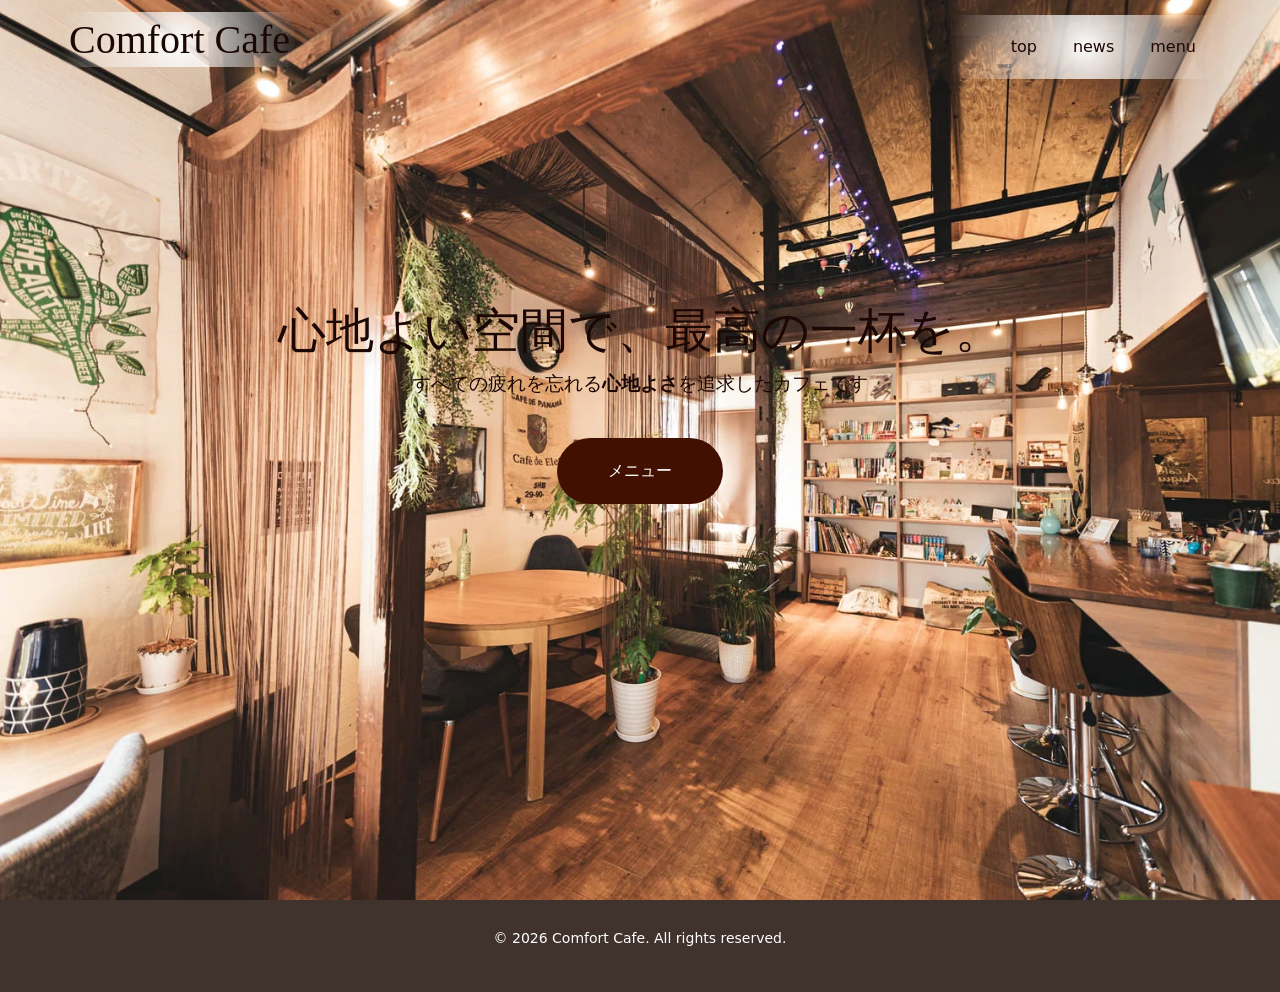
<file: index.html>
<!DOCTYPE html>
<html lang="ja">
<head>
    <meta charset="UTF-8">
    <meta name="viewport" content="width=device-width, initial-scale=1.0">  
    <link rel="stylesheet" href="css/style.css">
    <link rel="stylesheet" href="css/bootstrap.min.css">
    <title>Comfort Cafe</title>
</head>
  <body>
   <div id="top">
      <header>
        <h1 class="heading">
            <a href="index.html">Comfort Cafe</a>
        </h1>
        <nav>
            <ul class="main-nav">
                <li><a href="index.html">top</a></li>
                <li><a href="news.html">news</a></li>
                <li><a href="menu.html">menu</a></li>
            </ul>
        </nav>
      </header>
    
     <div class="main-visual">
        <h2 class="main-title">心地よい空間で、最高の一杯を。</h2>
        <p>すべての疲れを忘れる<b>心地よさ</b>を追求したカフェです</p>
        <a class="btn" href="menu.html">メニュー</a>
     </div>
   </div>
   
   <footer>
      <p><small>&copy; 2026 Comfort Cafe. All rights reserved.</small></p>
   </footer>
 </body>
</html>
</file>
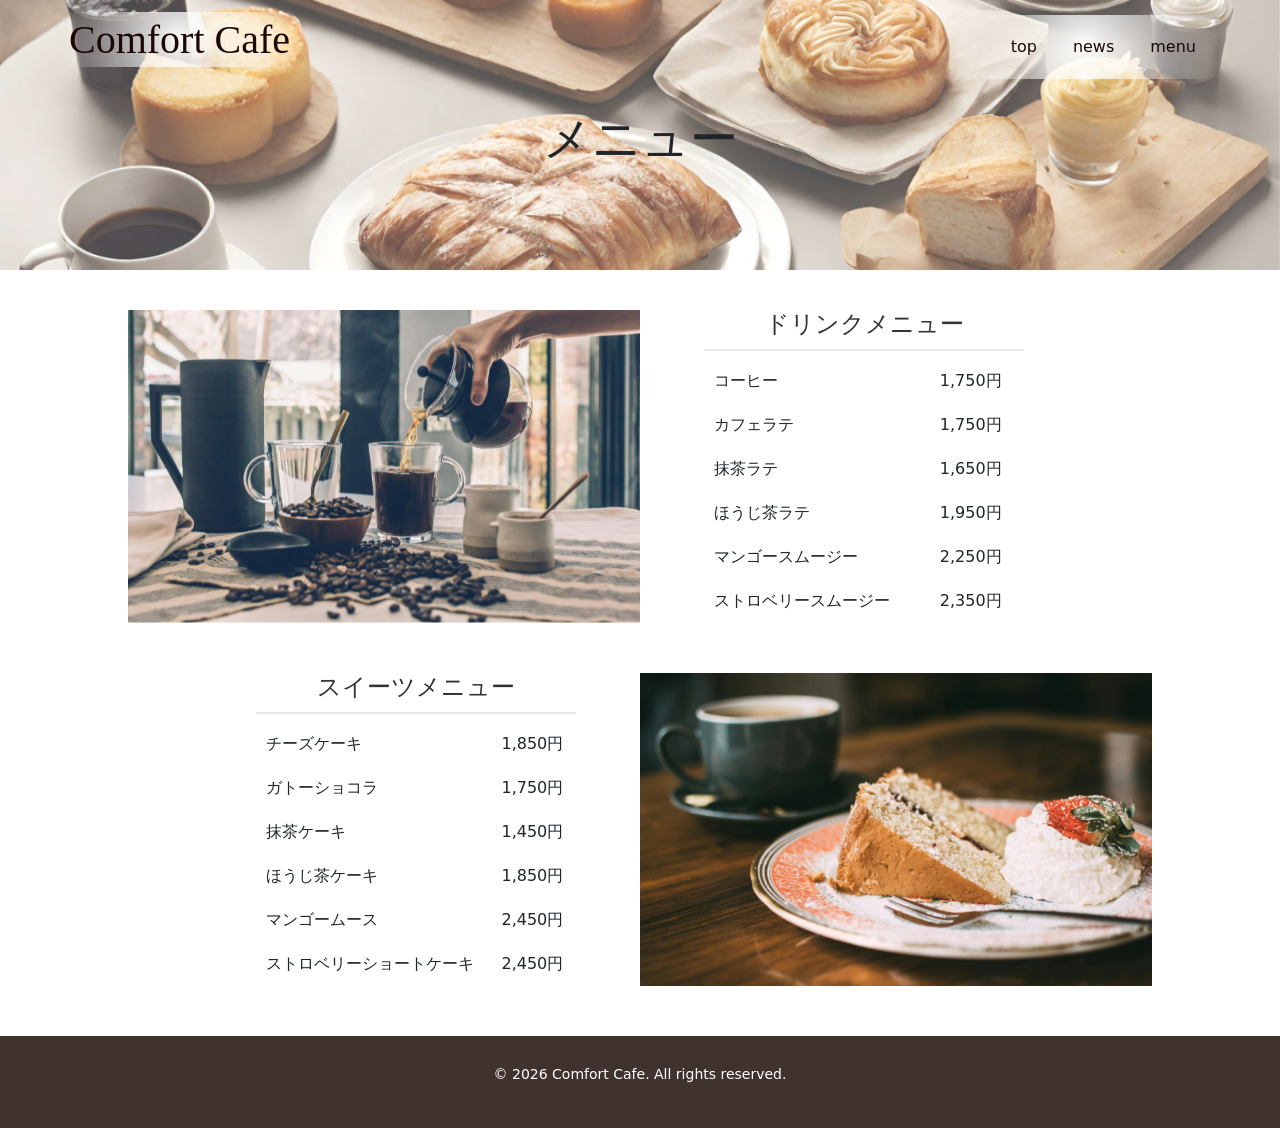
<file: menu.html>
<!DOCTYPE html>
<html lang="ja">
<head>
    <meta charset="UTF-8">
    <meta name="viewport" content="width=device-width, initial-scale=1.0">  
    <link rel="stylesheet" href="css/style.css">
    <link rel="stylesheet" href="css/bootstrap.min.css">
    <title>Comfort Cafe -メニュー-</title>
</head>
  <body>
   <div id="menu">
      <header>
        <h1 class="heading">
            <a href="index.html">Comfort Cafe</a>
        </h1>
        <nav>
            <ul class="main-nav">
                <li><a href="index.html">top</a></li>
                <li><a href="news.html">news</a></li>
                <li><a href="menu.html">menu</a></li>
            </ul>
        </nav>
      </header>
      <div>
        <h2 class="main-title">メニュー</h2>
      </div>
   </div>
      <div class="menu-contents">
        <div class="menu-drink">
         <img src="img/menudrink.png" alt="ドリンクメニュー">
         <div class="drink">
            <h1 class="drink-title">ドリンクメニュー</h1>
            <table table class="drink-table">
               <tbody>
                   <tr>
                     <td>コーヒー</td>
                     <td>1,750円</td>
                   </tr>
                   <tr>
                     <td>カフェラテ</td>
                     <td>1,750円</td>
                   </tr>
                   <tr>
                     <td>抹茶ラテ</td>
                     <td>1,650円</td>
                   </tr>
                   <tr>
                     <td>ほうじ茶ラテ</td>
                     <td>1,950円</td>
                   </tr>
                   <tr>
                     <td>マンゴースムージー</td>
                     <td>2,250円</td>
                   </tr>
                   <tr>
                     <td>ストロベリースムージー</td>
                     <td>2,350円</td>
                   </tr>
                </tbody>
            </table>
         </div>
        </div>
        <div class="menu-sweets">
            <div class="sweets">
                <h1 class="sweets-title">スイーツメニュー</h1>
                  <table class="sweets-table">
                    <tbody>
                        <tr>
                            <td>チーズケーキ</td>
                            <td>1,850円</td>
                        </tr>
                        <tr>
                            <td>ガトーショコラ</td>
                            <td>1,750円</td>
                        </tr>
                        <tr>
                            <td>抹茶ケーキ</td>
                            <td>1,450円</td>  
                        </tr>
                        <tr>
                            <td>ほうじ茶ケーキ</td>
                            <td>1,850円</td>
                        </tr>
                        <tr>
                            <td>マンゴームース</td>
                            <td>2,450円</td>
                        </tr>
                        <tr>
                            <td>ストロベリーショートケーキ</td>
                            <td>2,450円</td> 
                        </tr>
                    </tbody>
                  </table>
            </div>
            <img src="img/menusweets.png" alt="スイーツメニュー">
        </div>
    </div>
   
    <footer>
      <p><small>&copy; 2026 Comfort Cafe. All rights reserved.</small></p>
   </footer>
   
 </body>
</html>
</file>
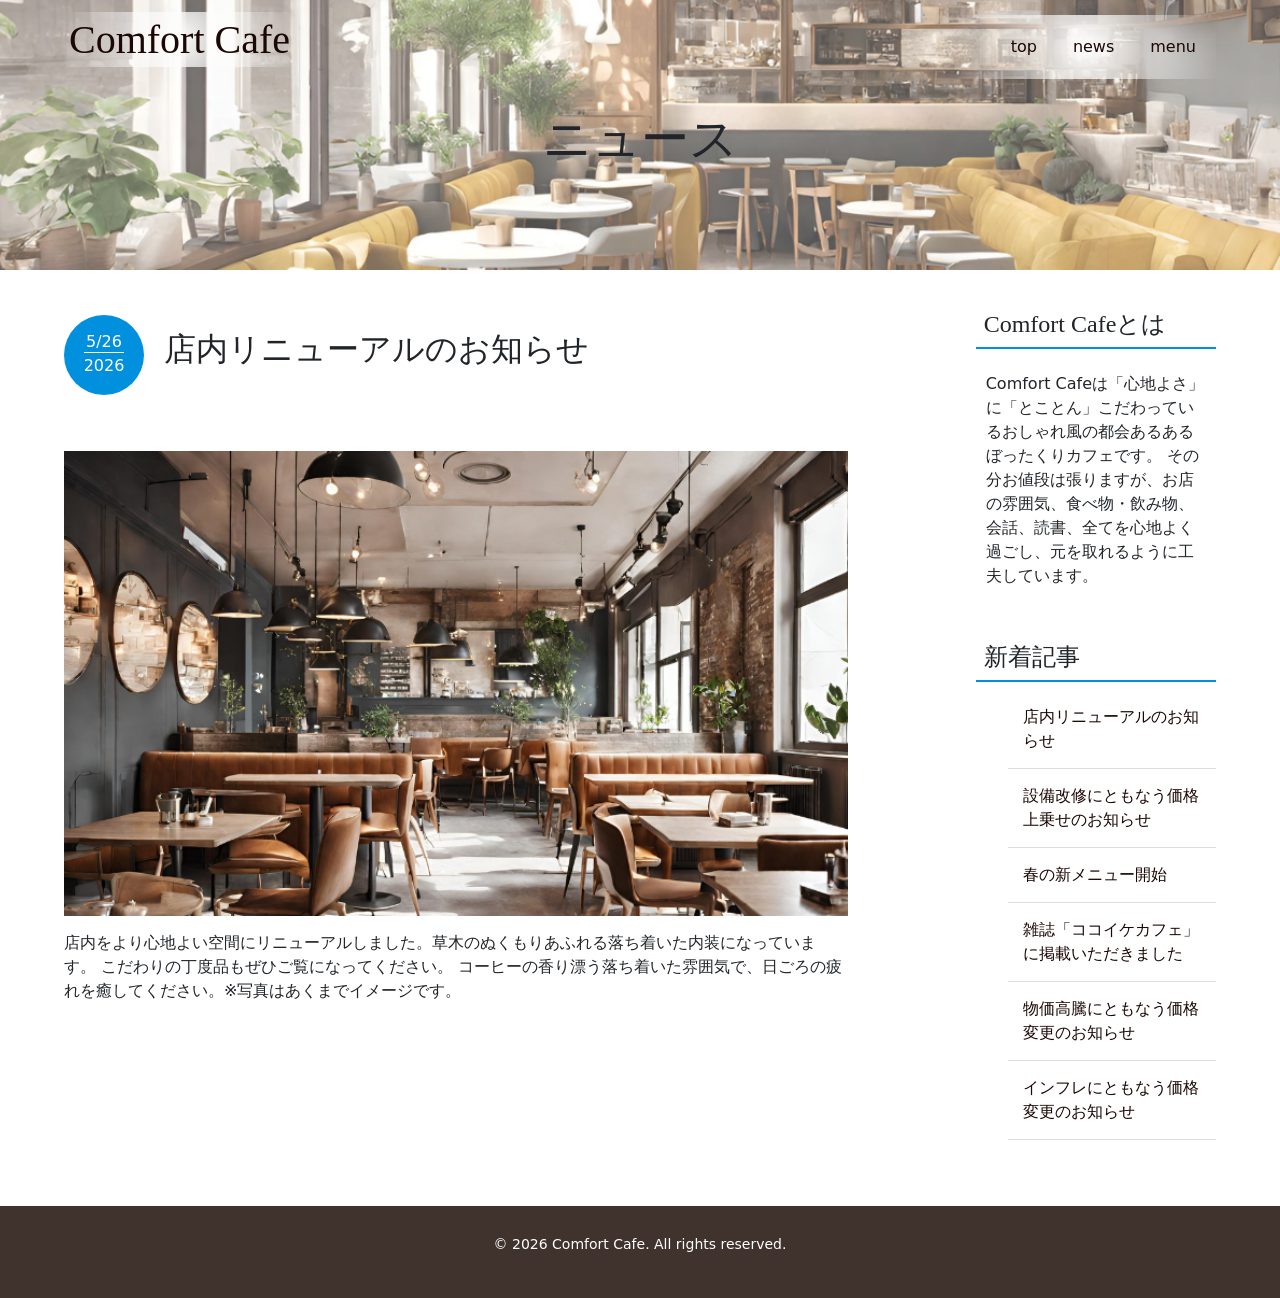
<file: news.html>
<!DOCTYPE html>
<html lang="ja">
<head>
    <meta charset="UTF-8">
    <meta name="viewport" content="width=device-width, initial-scale=1.0">  
    <link rel="stylesheet" href="css/style.css">
    <link rel="stylesheet" href="css/bootstrap.min.css">
    <title>Comfort Cafe -ニュース-</title>
</head>
  <body>
   <div id="news">
      <header>
        <h1 class="heading">
            <a href="index.html">Comfort Cafe</a>
        </h1>
        <nav>
            <ul class="main-nav">
                <li><a href="index.html">top</a></li>
                <li><a href="news.html">news</a></li>
                <li><a href="menu.html">menu</a></li>
            </ul>
        </nav>
      </header>
      <div>
        <h2 class="main-title">ニュース</h2>
      </div>
   </div>
   <div class="news-contents">
        <article>
            <div class="post">
                <p class="post-date">5/26<br><span>2026</span></p>
                <h2 class="post-title">店内リニューアルのお知らせ</h2>
            </div>
            <img src="img/cagearticle.png" alt="店内リニューアル">
            <p>店内をより心地よい空間にリニューアルしました。草木のぬくもりあふれる落ち着いた内装になっています。
                こだわりの丁度品もぜひご覧になってください。
                コーヒーの香り漂う落ち着いた雰囲気で、日ごろの疲れを癒してください。※写真はあくまでイメージです。</p>
        </article>

        <aside>
            <h3 class="side-title">Comfort Cafeとは</h3>
            <p>Comfort Cafeは「心地よさ」に「とことん」こだわっているおしゃれ風の都会あるあるぼったくりカフェです。
                その分お値段は張りますが、お店の雰囲気、食べ物・飲み物、会話、読書、全てを心地よく過ごし、元を取れるように工夫しています。 
            </p>

            <h3 class="side-title">新着記事</h3>
            <ul class="side-article">
                <li><a href="#">店内リニューアルのお知らせ</a></li>
                <li><a href="#">設備改修にともなう価格上乗せのお知らせ</a></li>
                <li><a href="#">春の新メニュー開始</a></li>
                <li><a href="#">雑誌「ココイケカフェ」に掲載いただきました</a></li>
                <li><a href="#">物価高騰にともなう価格変更のお知らせ</a></li>
                <li><a href="#">インフレにともなう価格変更のお知らせ</a></li>

            </ul>
        </aside>
   </div>
   
   <footer>
      <p><small>&copy; 2026 Comfort Cafe. All rights reserved.</small></p>
   </footer>

 </body>
</html>
</file>
<file: css/style.css>
* {
  margin: 0;
  padding: 0;
  box-sizing: border-box;
}

header {
  width: 90%;
  padding: 15px 0;
  margin: 0 auto;
  display: flex;
  justify-content: space-between;
}

footer {
  width: 100%;
  background-color: rgb(64, 51, 45);
  text-align: center;
  padding: 26px 0;
  color: #fff;
}

a {
  text-decoration: none!important;
}

.main-nav {
  display: flex;
  list-style: none;
  background: radial-gradient(circle, rgb(252, 252, 251), rgba(253, 253, 253, 0));
  padding: 20px;
}

.main-nav li a {
  color: #1b0704;
  margin-left: 36px;
 }

.main-nav li a:hover {
    color: rgb(231, 79, 8);
}

.main-visual {
  text-align: center;
  margin-top: 15%;
  color: #1b0704;
}

.main-visual p {
    font-size: 1.2rem;
    margin: 10px 0 40px;
    font-family: 'Times New Roman', Times, serif;
}

.main-title {
    font-size: 3rem;
    font-family: 'Times New Roman', Times, serif;
    font-weight: normal;
}
.main-visual .btn{
    font-size: 1.0rem;
    font-family: 'Times New Roman', Times, serif;
    background-color: rgb(65, 16, 1);
    color: #fff;
    border-radius: 50px;
    padding: 20px 50px;
}

.main-visual .btn:hover {
    background-color: rgba(86, 29, 2, 0.824);
    color: #fff;
}

#top {
    min-height: 100vh;
    background-image: url(../img/ogasuta458A7755_TP_V.webp);
    background-size: cover;
}

#news {
    min-height: 270px;
    margin-bottom: 40px;
    background-image: url(../img/cafenews.png);
    background-size: cover;
}

#news .main-title {
    text-align: center;
}

.heading a {
    font-family: 'Times New Roman', Times, serif;
    color: #1b0704;
    background: radial-gradient(circle, rgb(252, 252, 251), rgba(253, 253, 253, 0));
    padding: 5px;
}

.heading a:hover {
    color: rgb(231, 79, 8);
}

.news-contents {
    display: flex;
    justify-content: space-between;
    margin-bottom: 50px;
}

article {
    width: 75%;
    margin-left: 5%;
    margin-right: 10%;
}

article img {
    width: 100%;
    margin-bottom: 15px;
}

aside {
    width: 23%;
    margin-right: 5%;
}

.post {
    display: flex;
    padding-top: 5px;
    margin-bottom: 40px;
}

.post-date {
    background-color: #0090dd;
    color: #fff;
    border-radius: 50%;
    width: 80px;
    height: 80px;
    text-align: center;
    padding-top: 15px;
}
.post-date span {
    font-size: 1rem;
    border-top: 1px #fff solid;
    padding-top: 3px; 
}

.post-title {
    font-size: 2rem;
    font-family:'Times New Roman', Times, serif;
    margin-left: 20px;
    padding-top: 15px;
}

.side-title {
    font-size: 1.5rem;
    font-family:'Times New Roman', Times, serif;
    border-bottom: 2px #0090dd solid;
    padding: 0 8px 8px;
}

aside p {
    padding: 15px 10px;
    margin-bottom: 40px;
}

.side-article {
    list-style: none;
}
.side-article li {
    border-bottom: 1px #ddd solid;
}

.side-article a {
    color: #1b0704;
    padding: 15px;
    display: block;
}

.side-article a:hover {
    color: #fff;
    background-color: #0ba;
}

#menu {
    min-height: 270px;
    margin-bottom: 40px;
    background-image: url(../img/cafemenu.png);
    background-size: cover;
}

#menu .main-title {
    text-align: center;
}

.menu-drink {
    display: flex;
    justify-content: space-between;
    margin-bottom: 50px;    
}

.menu-drink img {
    width: 40%;
    margin-left: 10%;
}

.drink {
    width: 25%;
    margin-right: 20%;
}

.drink-title {
    font-size: 1.5rem;
    text-align: center;
    font-family: georgia, serif;
    color: #333;
    border-bottom: 2px #e6e6e6 solid;
    padding-bottom: 10px;
}

.drink-table {
    width: 100%;
}

.drink-table td {
    padding: 10px;
}

.menu-sweets {
    display: flex;
    justify-content: space-between;
    margin-bottom: 50px;
}

.menu-sweets img {
    width: 40%;
    margin-right: 10%;
}

.sweets {
    width: 25%;
    margin-left: 20%;
}

.sweets-title {
    font-size: 1.5rem;
    text-align: center;
    font-family: georgia, serif;
    color: #333;
    border-bottom: 2px #e6e6e6 solid;
    padding-bottom: 10px;
}

.sweets-table {
    width: 100%;
}

.sweets-table td {
    padding: 10px;
}

@media screen and (max-width: 575px) {
    .main-title {
        font-size: 1.5rem;
        padding: 0 10px;

    }
    .main-visual p {
        padding: 10px 10px 20px 10px;

    }
    .heading {
        font-size: 1.25rem;
    }
    .main-nav {
        margin-top: 7px;
    }
    .main-nav li a {
        margin-left: 10px;
    }
    .main-visual {
        margin-top: 50%
    }
    #top {
        background-position: center;
    }

    #news .main-title {
        margin-top: 40px;
    }
    .news-contents {
        display: block;
    }
    article {
        width: 90%;
        margin-bottom: 30px;
    }
    .post-title {
        font-size: 1.5rem;
        padding-top: 0;
    }
    .post-date {
        height: 70px;
        padding-top: 10px;
    }
    aside{
        width: 90%;
        margin-left: 3%;
    }
    .menu-drink {
        display: block;
    }
    .menu-drink img {
        width: 80%;
        margin-bottom: 20px;
    }
    .drink {
        width: 80%;
        margin-left: 10px;
    }
    .menu-sweets {
        flex-direction: column-reverse;
    }
    .menu-sweets img {
        width: 80%;
        margin-left: 10%;
        margin-bottom: 20px;
    }
    .sweets {
        width: 80%;
        margin-right: 10%;
    }
}
</file>
